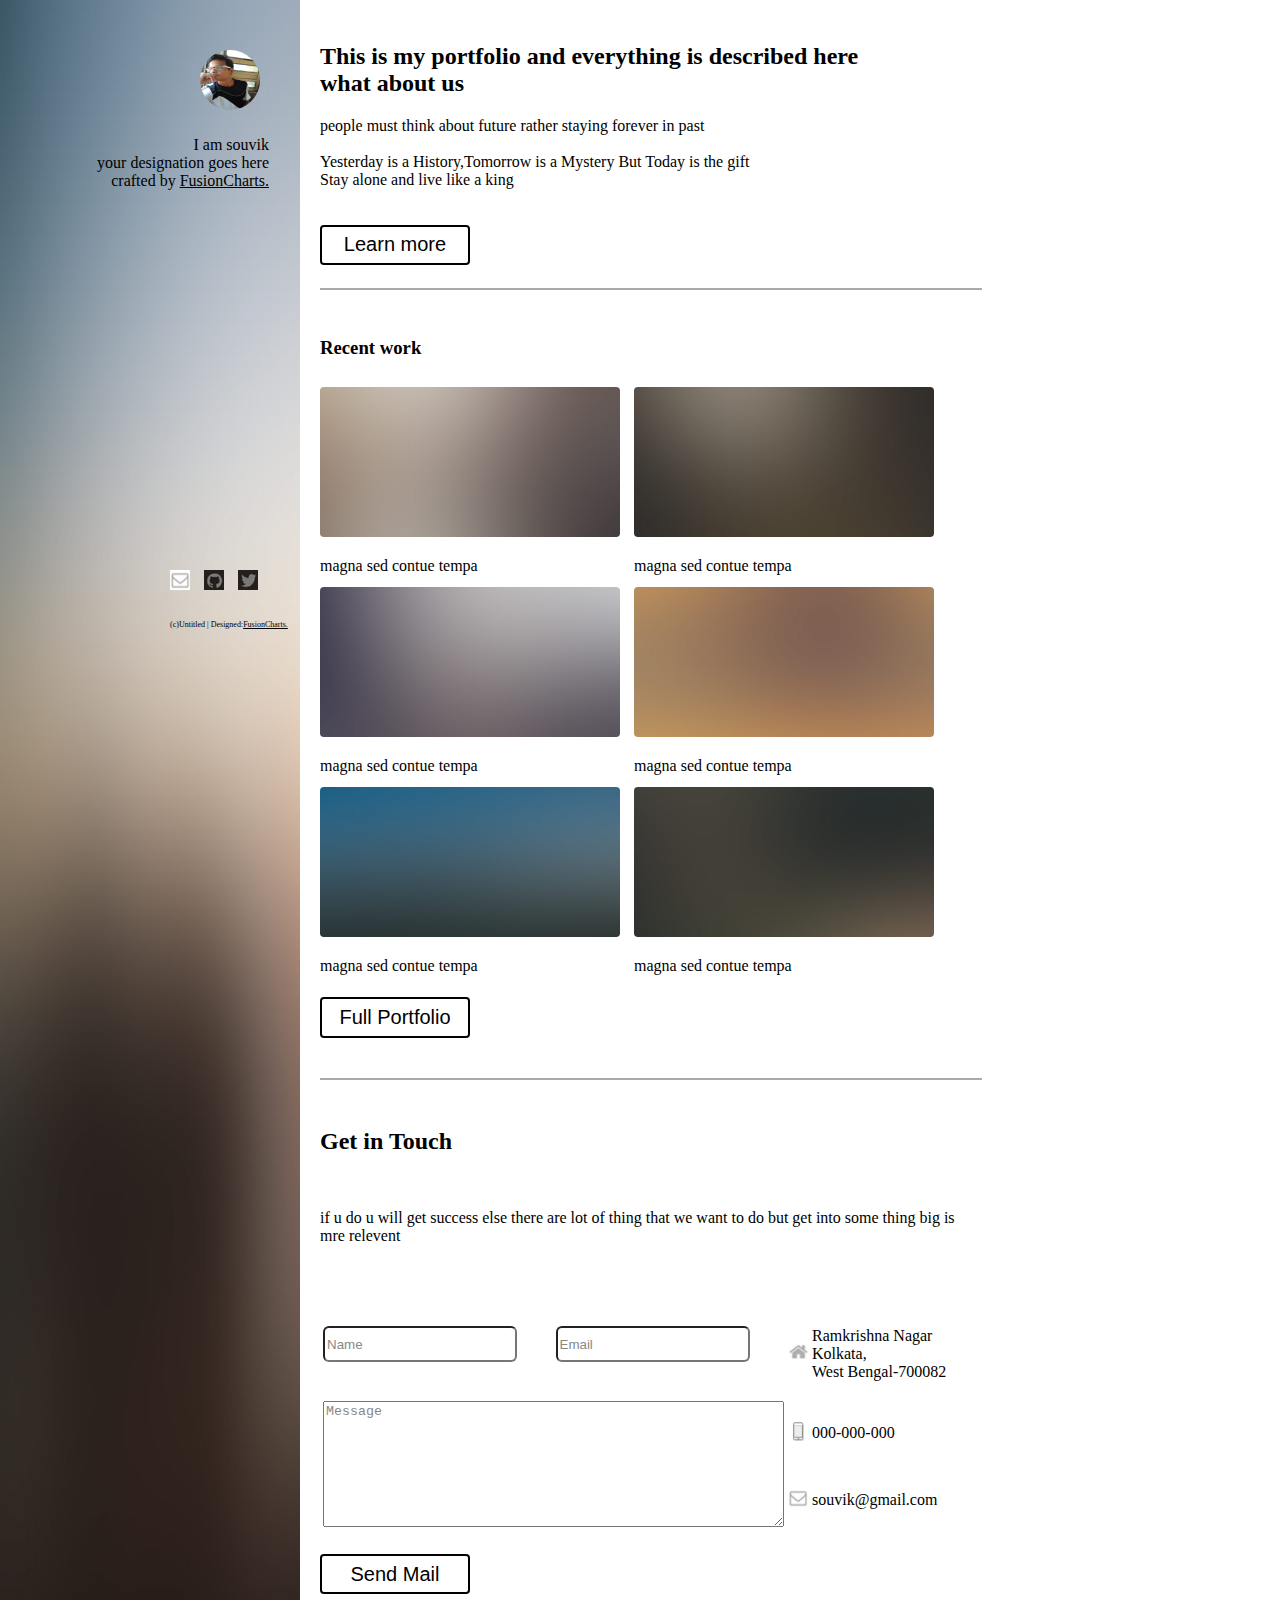
<file: index.html>
<!doctype html>
<html>
<head>
	<link rel="stylesheet" type="text/css" href="assets/css/portfolio.css">  
</head>
<body>
      <script type="text/javascript" src="assets/js/portfolio.js"></script>
    <div class="page">
      <div  class="stdiv">
         <div class="stdiv1">
            <img src="images/souvik.jpg">
            <p align="right">I am souvik
            <br>
             your designation goes here 
            <br>
            crafted by <a style="cursor: pointer;"><u>FusionCharts.</u></a>	</p>
         </div>
         <div class="logo">
             <div class="p2"><img src="images/2.jpg"></div>
               <div class="p2"><img src="images/4.jpg"></div>
               <div class="p2"><img src="images/8.jpg"></div>
               <div style="font-size:8px;">(c)Untitled | Designed:<a style="cursor: pointer;"><u>FusionCharts.</u></a></div>
               

         </div>

      </div>

      <div class="mvdiv">
      	  <div class="heading">
      	  	<h2>This is my portfolio and everything is described here
      	  		<br>what about us</h2>
      	  	
      	  	
      	  	<p>people must think about future rather staying forever in past
      	  	<br>
      	  	
      	  	<br>
      	  	Yesterday is a History,Tomorrow is a Mystery But Today is the gift
      	  	<br>
      	  	Stay alone and live like a king</p>

      	  	<button class="button_attri" >Learn more</button>	
          </div>
      	   <div id="line"></div>
      	   <div class="photo">
      	   	   <h3>Recent work</h3>
      	   	   <div class="p1"><img src="images/01.jpg"><p>magna sed contue tempa</div>
      	   	   <div class="p1"><img src="images/02.jpg"><p>magna sed contue tempa</div>
      	   	   <div class="p1"><img src="images/03.jpg"><p>magna sed contue tempa</div>
      	   	   <div class="p1"><img src="images/04.jpg"><p>magna sed contue tempa</div>
      	   	   <div class="p1"><img src="images/05.jpg"><p>magna sed contue tempa</div>
      	   	   <div class="p1"><img src="images/06.jpg"><p>magna sed contue tempa</div>
      	   	   <div><button class="button_attri">Full Portfolio</button></div>
           </div>
           <div id="line1"></div>
           <div class="lheading">
             <h2>Get in Touch</h2>
             <br>
             <p>if u do u will get success else there are lot of thing that we want to do but get into some thing big is mre relevent
           </div>
           <div class="info">
             <table>          
          <tr>
            <td><input   type="text" name="name" title="Name" style="color:#888;" value="Name" onfocus="on(this)" onblur="off(this)"/></td>
          <td><input  type="text" name="Email" title="Email" style="color:#888;" value="Email" onfocus="on(this)" onblur="off(this)"/> </td>
          <td><img src="images/5.jpg" class="l_img"></td>
          <td valign="top" >
            <div>  <p>Ramkrishna Nagar</br> Kolkata, 
            </br>West Bengal-700082</p>
          </div>
        </td>
        </tr>
        <tr>
          <td colspan="2" rowspan="2">
          <textarea  rows="8" cols="55" style="color:#888" value="Message" onfocus="on(this)" onblur="off(this)">Message</textarea></td>
          <td><img src="images/mobile.png" class="l_img"></td>
          <td>
          <p>000-000-000</p>
          </td>
        </tr>
        <tr>
          <td><img src="images/2.jpg" class="l_img"></td>
          <td><p>souvik@gmail.com<p>  </td>
        </tr>

      </table>

              <button class="button_attri" >Send Mail</button> 
          </div>    

       </div>    
     </div>  
</body>        
</html>
</file>
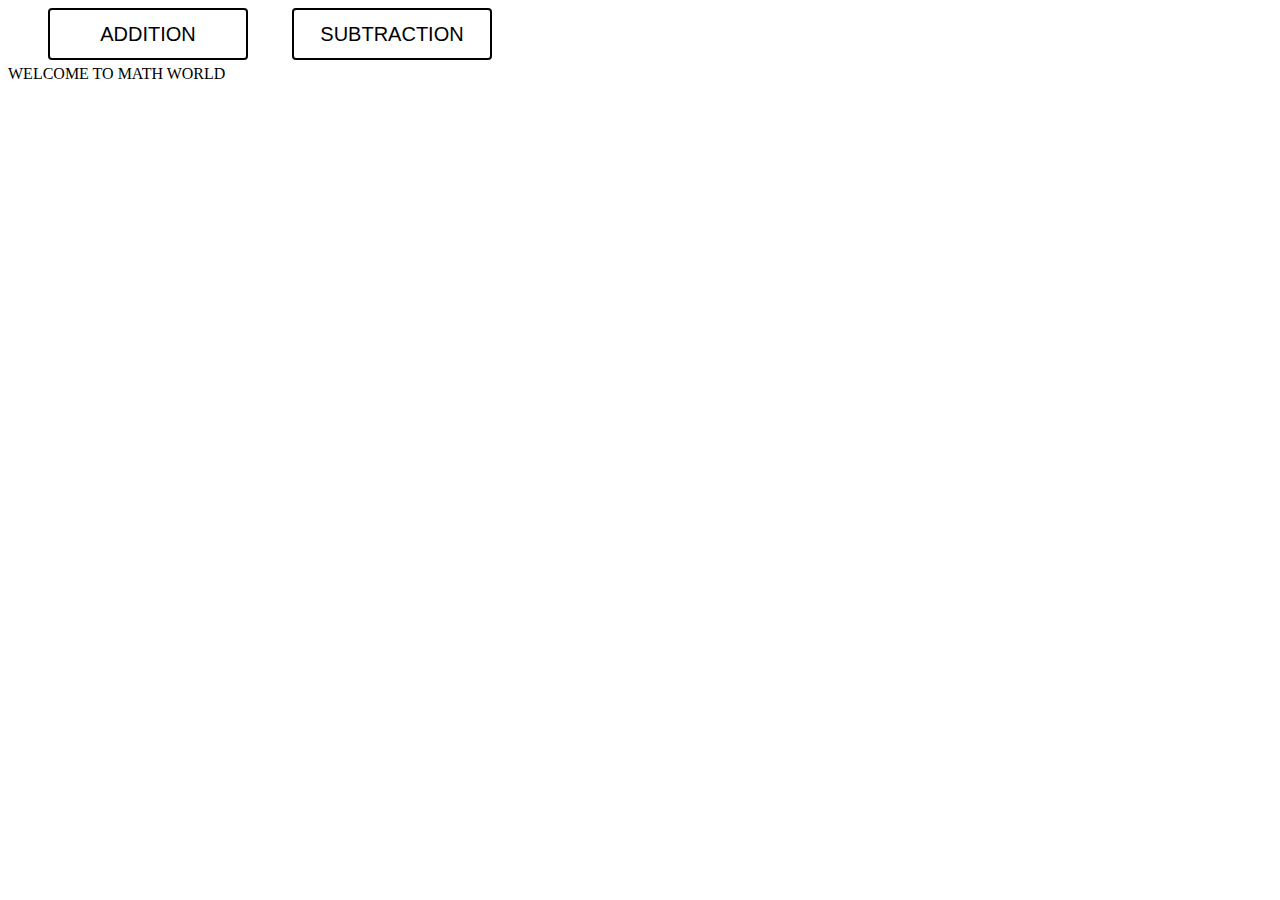
<file: javascript/add.html>
<html>
	<head>
		<link rel="stylesheet" type="text/css" href="add.css"> 
		
	</head>
	<body>
		<button onclick="addition()"class="button_attri">ADDITION</button>
		<button onclick="subtraction()" class="button_attri">SUBTRACTION</button>
		<div id="demo">WELCOME TO MATH WORLD</div>
	</body>
	<script type="text/javascript" src="add.js"></script>
</html>
</file>
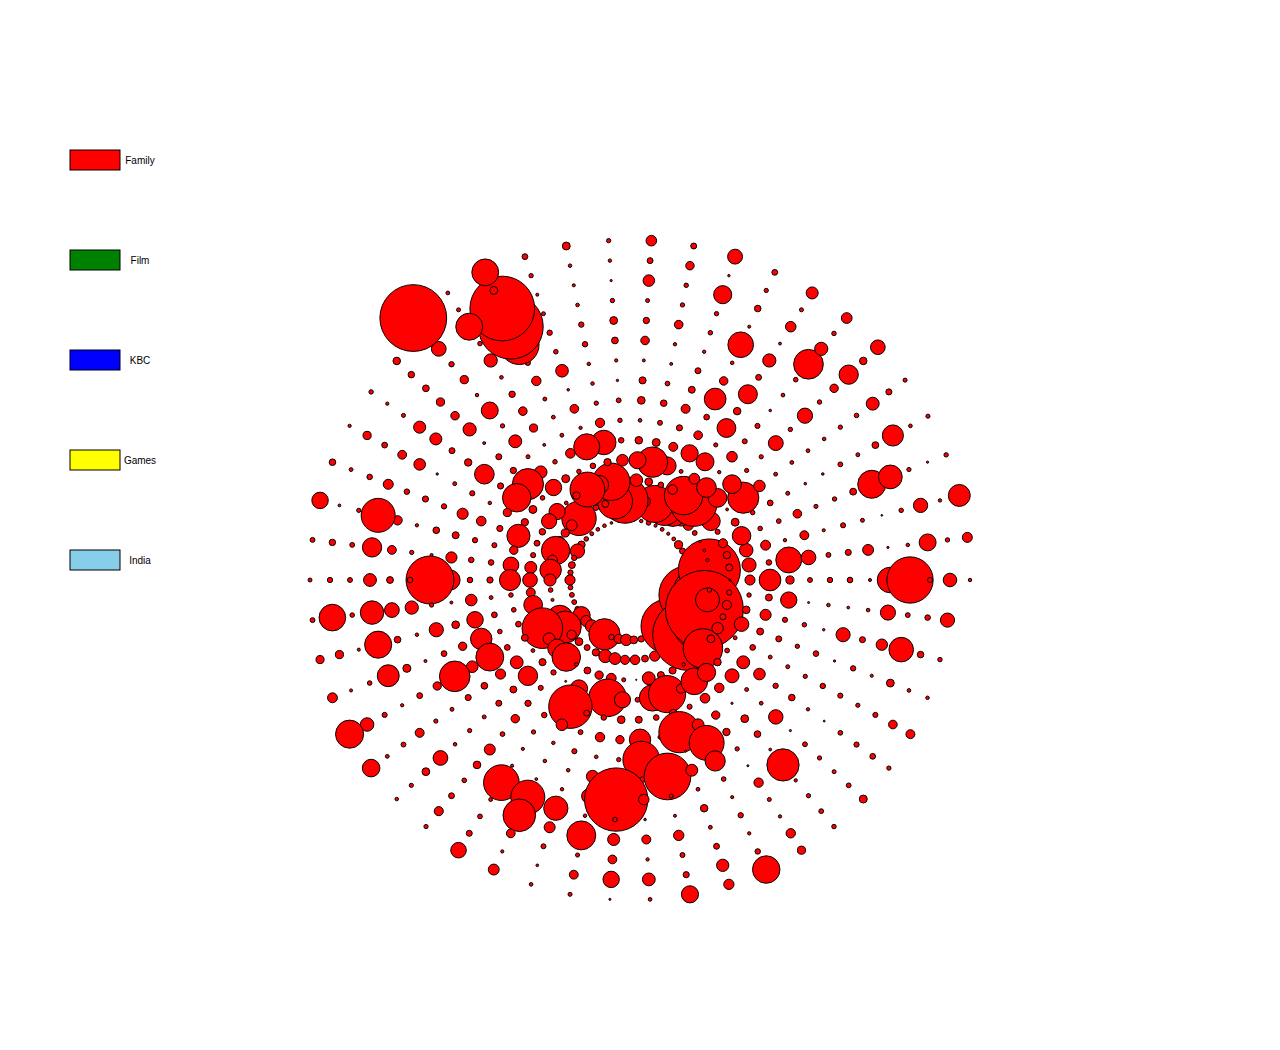
<file: tweets/amitabh.html>
<!doctype html>
<html lang="en">
    <head>
        <title>JavaScript Patterns</title>
        <meta charset="utf-8">
    </head>
    <body>
         <script type="text/javascript" src="raphael-min.js"></script>
        <script type="text/javascript" src="amitabh-data.js"></script>
        <script type="text/javascript" src="amitabh_parse.js"></script>
        <script type="text/javascript" src="amitabh-bubble.js"></script>
        <script>

      
  
        </script>
    </body>
</html>
</file>
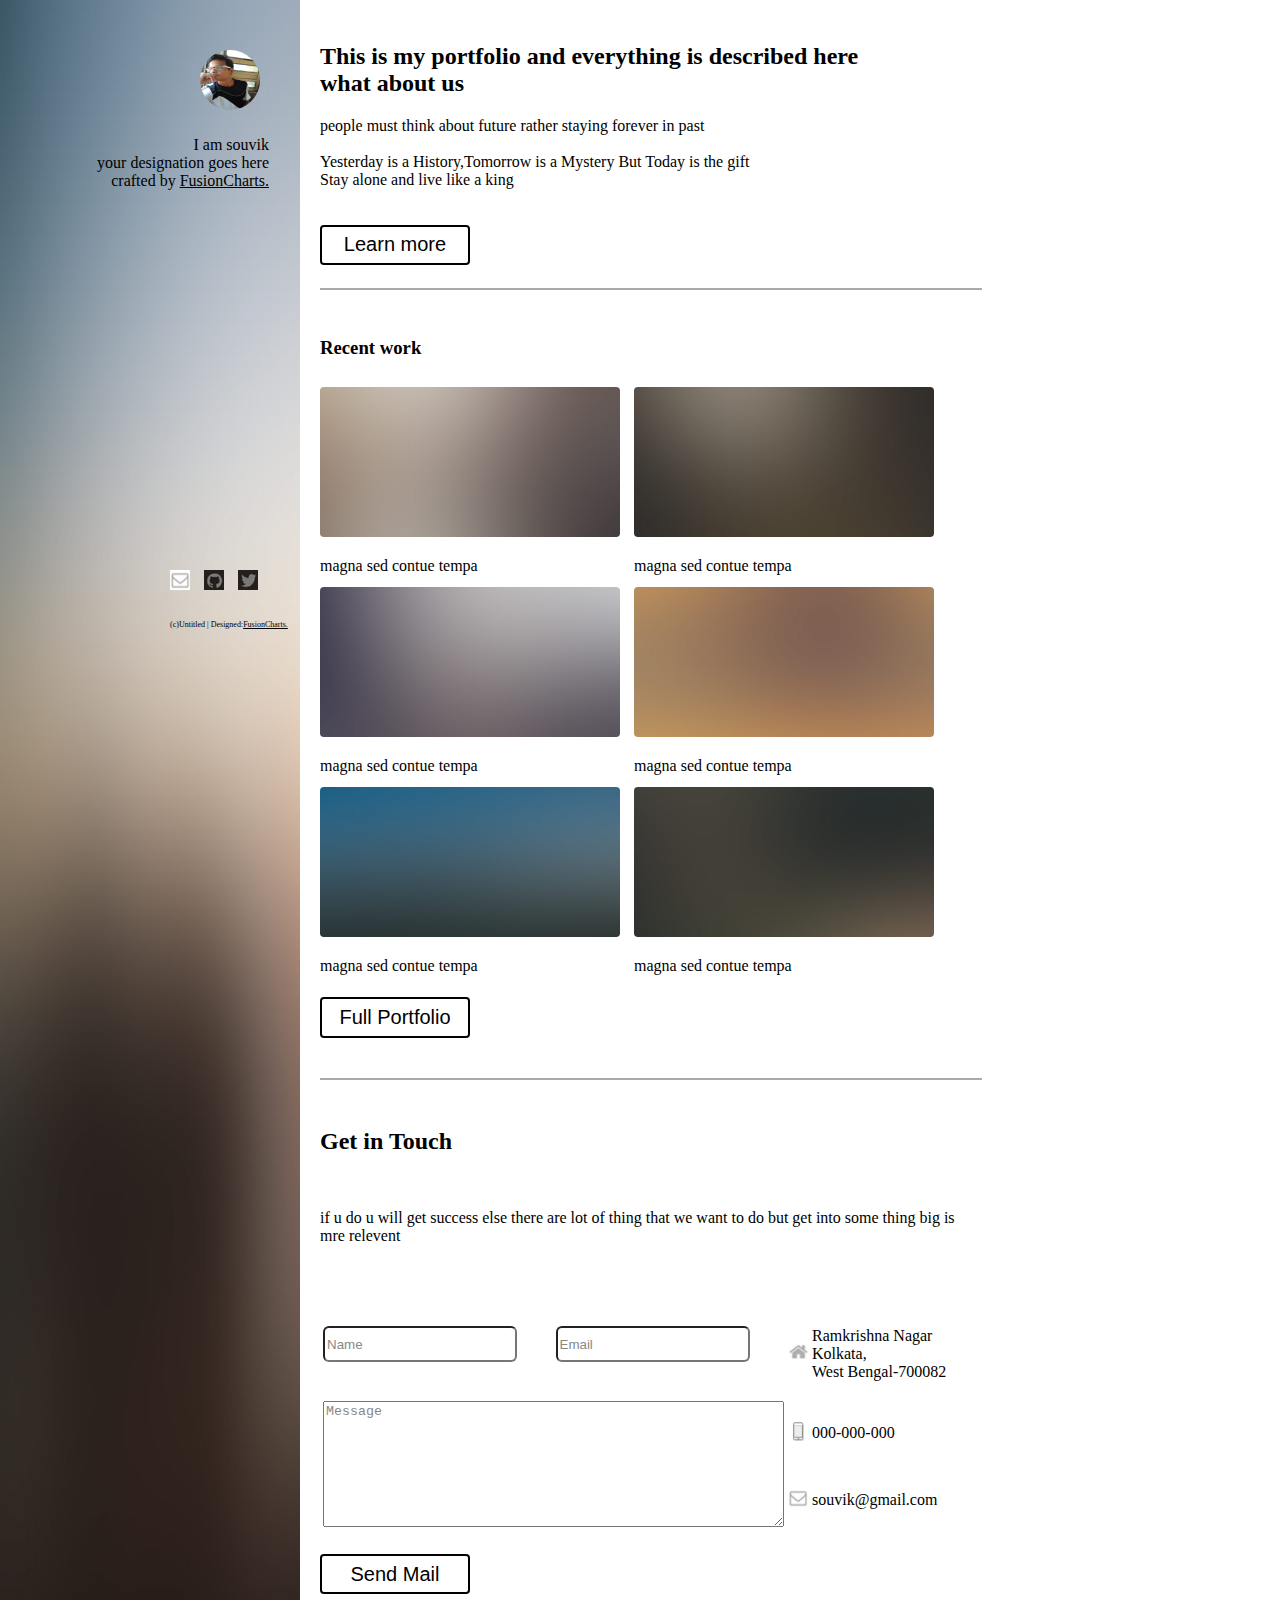
<file: Week1 - Final Project/portfolio.html>
<!doctype html>
<html>
<head>
	<link rel="stylesheet" type="text/css" href="assets/css/portfolio.css">  
</head>
<body>
      <script type="text/javascript" src="assets/js/portfolio.js"></script>
    <div class="page">
      <div  class="stdiv">
         <div class="stdiv1">
            <img src="images/souvik.jpg">
            <p align="right">I am souvik
            <br>
             your designation goes here 
            <br>
            crafted by <a style="cursor: pointer;"><u>FusionCharts.</u></a>	</p>
         </div>
         <div class="logo">
             <div class="p2"><img src="images/2.jpg"></div>
               <div class="p2"><img src="images/4.jpg"></div>
               <div class="p2"><img src="images/8.jpg"></div>
               <div style="font-size:8px;">(c)Untitled | Designed:<a style="cursor: pointer;"><u>FusionCharts.</u></a></div>
               

         </div>

      </div>

      <div class="mvdiv">
      	  <div class="heading">
      	  	<h2>This is my portfolio and everything is described here
      	  		<br>what about us</h2>
      	  	
      	  	
      	  	<p>people must think about future rather staying forever in past
      	  	<br>
      	  	
      	  	<br>
      	  	Yesterday is a History,Tomorrow is a Mystery But Today is the gift
      	  	<br>
      	  	Stay alone and live like a king</p>

      	  	<button class="button_attri" >Learn more</button>	
          </div>
      	   <div id="line"></div>
      	   <div class="photo">
      	   	   <h3>Recent work</h3>
      	   	   <div class="p1"><img src="images/01.jpg"><p>magna sed contue tempa</div>
      	   	   <div class="p1"><img src="images/02.jpg"><p>magna sed contue tempa</div>
      	   	   <div class="p1"><img src="images/03.jpg"><p>magna sed contue tempa</div>
      	   	   <div class="p1"><img src="images/04.jpg"><p>magna sed contue tempa</div>
      	   	   <div class="p1"><img src="images/05.jpg"><p>magna sed contue tempa</div>
      	   	   <div class="p1"><img src="images/06.jpg"><p>magna sed contue tempa</div>
      	   	   <div><button class="button_attri">Full Portfolio</button></div>
           </div>
           <div id="line1"></div>
           <div class="lheading">
             <h2>Get in Touch</h2>
             <br>
             <p>if u do u will get success else there are lot of thing that we want to do but get into some thing big is mre relevent
           </div>
           <div class="info">
             <table>          
          <tr>
            <td><input   type="text" name="name" title="Name" style="color:#888;" value="Name" onfocus="on(this)" onblur="off(this)"/></td>
          <td><input  type="text" name="Email" title="Email" style="color:#888;" value="Email" onfocus="on(this)" onblur="off(this)"/> </td>
          <td><img src="images/5.jpg" class="l_img"></td>
          <td valign="top" >
            <div>  <p>Ramkrishna Nagar</br> Kolkata, 
            </br>West Bengal-700082</p>
          </div>
        </td>
        </tr>
        <tr>
          <td colspan="2" rowspan="2">
          <textarea  rows="8" cols="55" style="color:#888" value="Message" onfocus="on(this)" onblur="off(this)">Message</textarea></td>
          <td><img src="images/mobile.png" class="l_img"></td>
          <td>
          <p>000-000-000</p>
          </td>
        </tr>
        <tr>
          <td><img src="images/2.jpg" class="l_img"></td>
          <td><p>souvik@gmail.com<p>  </td>
        </tr>

      </table>

              <button class="button_attri" >Send Mail</button> 
          </div>    

       </div>    
     </div>  
</body>        
</html>
</file>
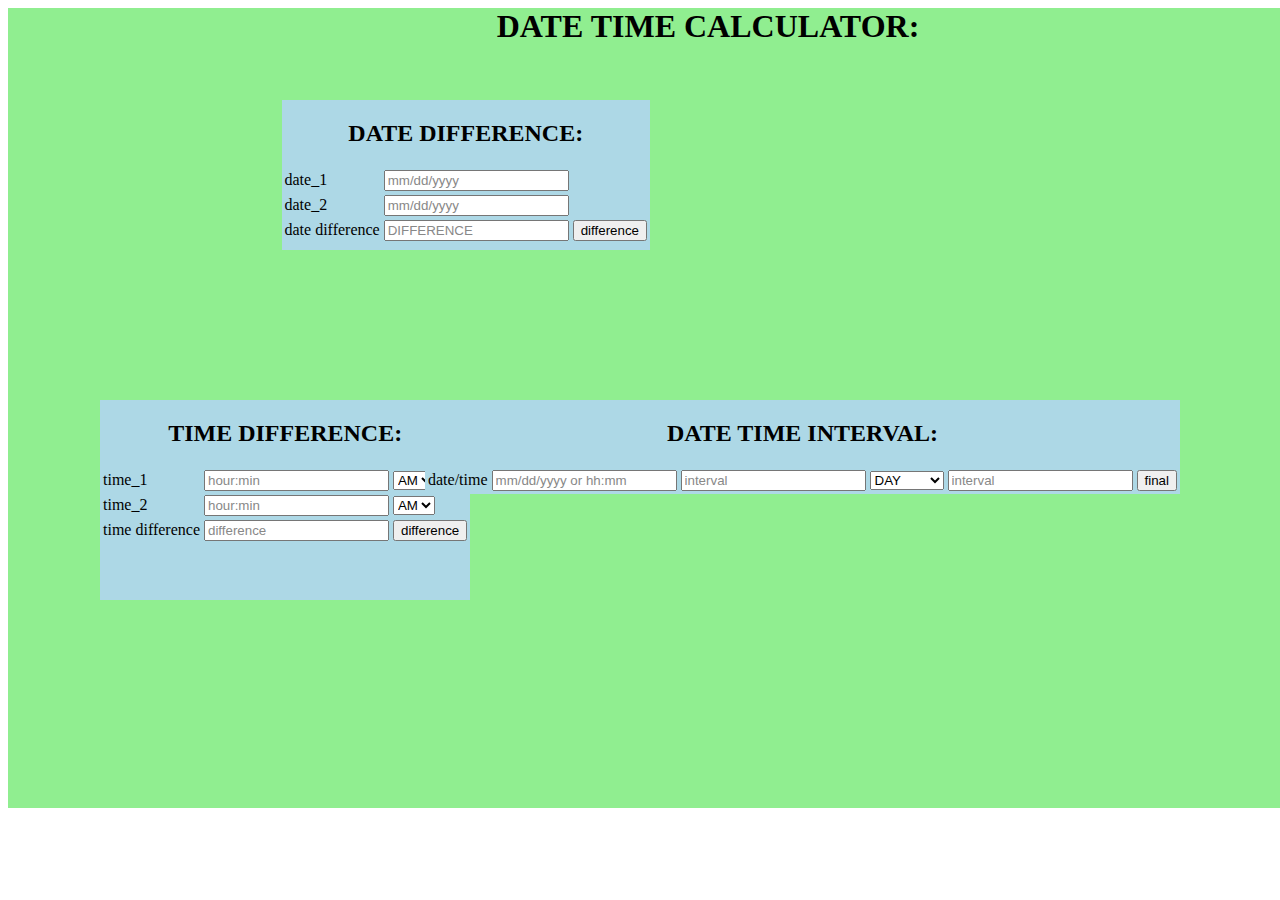
<file: lesson/date/date.html>
<html>
	<head>
		
		<link rel="stylesheet" type="text/css" href="date.css"> 
	</head>
	<body> 
		<script type="text/javascript" src="date.js"></script>
  <div class ="up"><h1 align="center">DATE TIME CALCULATOR:</h1>
		<div class="info"><h2 align="center">DATE DIFFERENCE:</h2>
             <table>          
          <tr>
             <td>date_1</td>
            <td><input   type="text" name="year1"  style="color:#888;" id="year1" value="mm/dd/yyyy" onfocus="on(this)" onblur="off(this)"/></td>
          

          
      </tr>
      <tr>
      	     <td>date_2</td>
            <td><input type="text" name="year2"  style="color:#888;" id="year2" value="mm/dd/yyyy" onfocus="on(this)" onblur="off(this)"/></td>
       </tr>
      <tr>
      	<td>date difference</td>
      	<td><input  type="text" name="diff" style="color:#888;" id="dif" value="DIFFERENCE" onfocus="on(this)" onblur="off(this)"/></td>
      	<td><button onclick="difference()">difference</button></td>
      </tr>
      </table>
      </div>
      <div class="time"><h2 align="center">TIME DIFFERENCE:</h2>



      	<table>          
          <tr>
             <td>time_1</td>
            <td><input   type="text" name="time1"  style="color:#888;" id="time1" value="hour:min" onfocus="on(this)" onblur="off(this)"/></td>
            <td> <select id="tm1">
  <option value="am">AM</option>
  <option value="pm">PM</option>
  
</select> </td>

          
      </tr>
      <tr>
      	     <td>time_2</td>
            <td><input   type="text" name="time2"  style="color:#888;" id="time2" value="hour:min" onfocus="on(this)" onblur="off(this)"/></td>
             <td> <select id="tm2">
  <option value="am">AM</option>
  <option value="pm">PM</option>
  
</select> </td>

          
      </tr>
      <tr>
      	<td>time difference</td>
      	<td><input  type="text" name="diff" style="color:#888;" id="diff"value="difference" onfocus="on(this)" onblur="off(this)"/></td>
      	<td><button onclick="timedif()">difference</button></td>
      </tr>
      </table>


      </div>

      <div class="add"><h2 align="center">DATE TIME INTERVAL:</h2>
         <table>          
          <tr>
             <td>date/time</td>
            <td><input   type="text" name="year1"  style="color:#888;" id="dt" value="mm/dd/yyyy or hh:mm" onfocus="on(this)" onblur="off(this)"/></td>
             <td><input   type="text" name="year1"  style="color:#888;" id="in" value="interval" onfocus="on(this)" onblur="off(this)"/></td>
             <td> <select id="intrvl">
  <option value="day">DAY</option>
  <option value="month">MONTH</option>
  <option value="year">YEAR</option>
  <option value="hour">HOUR</option>
  <option value="minute">MINUTE</option>
  
  
</select> </td>
<td><input   type="text" name="year1"  style="color:#888;" id="ans" value="interval" onfocus="on(this)" onblur="off(this)"/></td>
     <td><button onclick="add()">final</button></td>       

          
      </tr>
    </table>
       </div> 
</div>       
	</body>
	
</html>
</file>
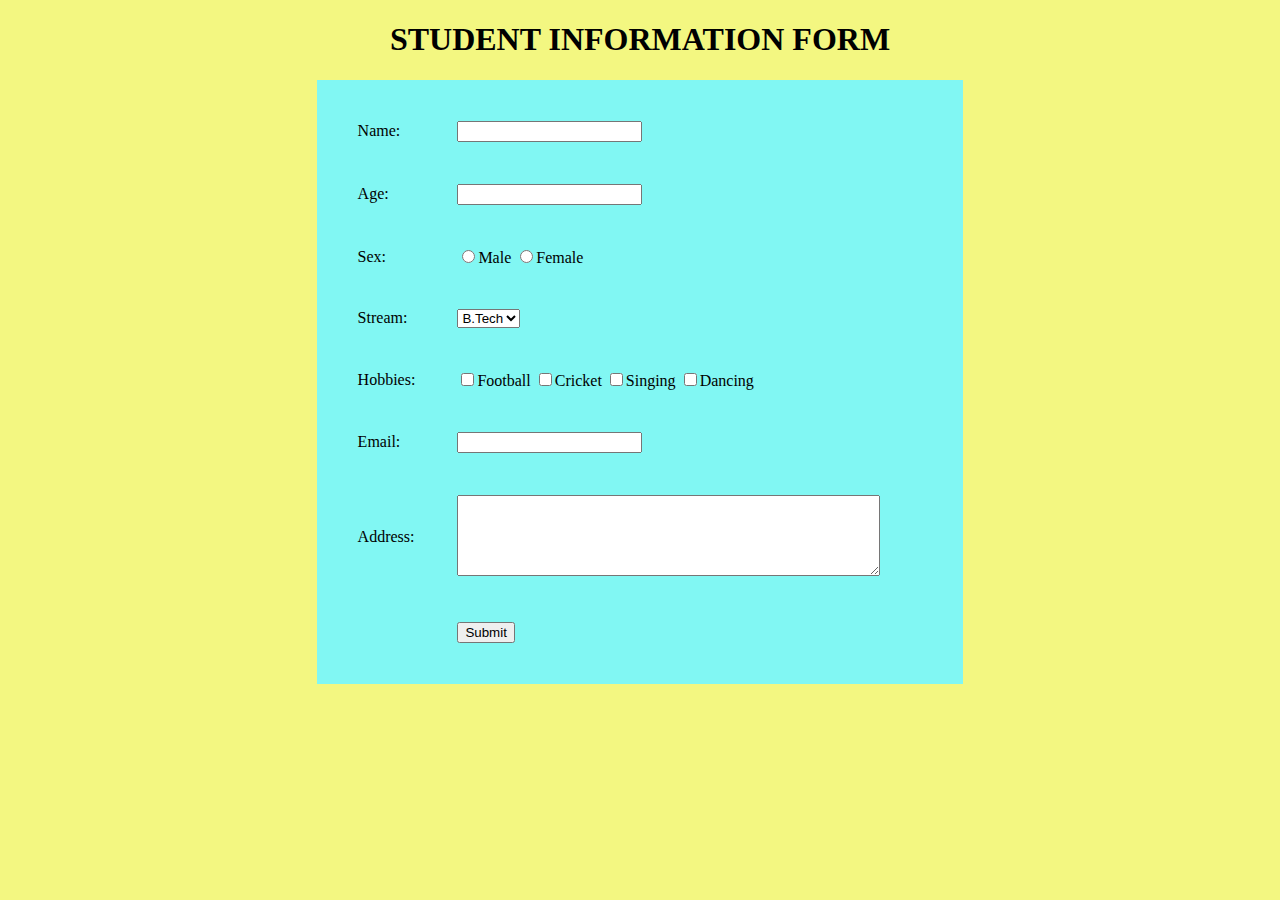
<file: lesson/introduction to html/learn.html>
<!DOCTYPE html>
<html>
<head>
	<title>student form</title>
</head>

<body bgcolor="#F3F781">

<center><h1>STUDENT INFORMATION FORM</h1></center>

<form action="view.html">
<table align="center" cellspacing="40" bgcolor="#81F7F3">
	<tr>
	   <td><font size="3"> Name:</font></td>
	   <td><input type="text" name="name"><td>
	</tr>	

	<tr>
	    <td><font size="3"> Age:</font></td>
	    <td><input type="text" name="age"><td>
	</tr>	

	<tr>
	    <td><font size="3"> Sex:</font></td>
	    <td><input type="radio" name="sex">Male
	    <input type="radio" name="sex">Female</td>
	</tr>	


	<tr>
	    <td><font size="3"> Stream:</font></td>
	    <td><select>
         <option value="b" >B.Tech</option>
         <option value="m">MCA</option>
         <option value="bc">BCA</option>
         
        </select><td>
	</tr>

     <tr>
     	<td><font size="3">Hobbies:</td>

	    <td><input type="checkbox" name="f" value="football">Football 
	    	<input type="checkbox" name="c" value="cricket">Cricket
	        <input type="checkbox" name="s" value="singing">Singing
	        <input type="checkbox" name="d" value="dancing">Dancing
	    </td>
	    
	</tr>	



	<tr>
	     <td><font size="3"> Email:</font></td>
	     <td><input type="email" name="email"></td>
	
	</tr>	

	<tr>
	    <td><font size="3"> Address:</font></td>
	    <td><textarea rows="5" cols="50"></textarea></td>
	</tr>		
    <tr>
    	<td></td>
        <td align="left"><input type="submit" value="Submit"></td>
     
    </tr>


</table>

</form>



</body>


</html>
</file>
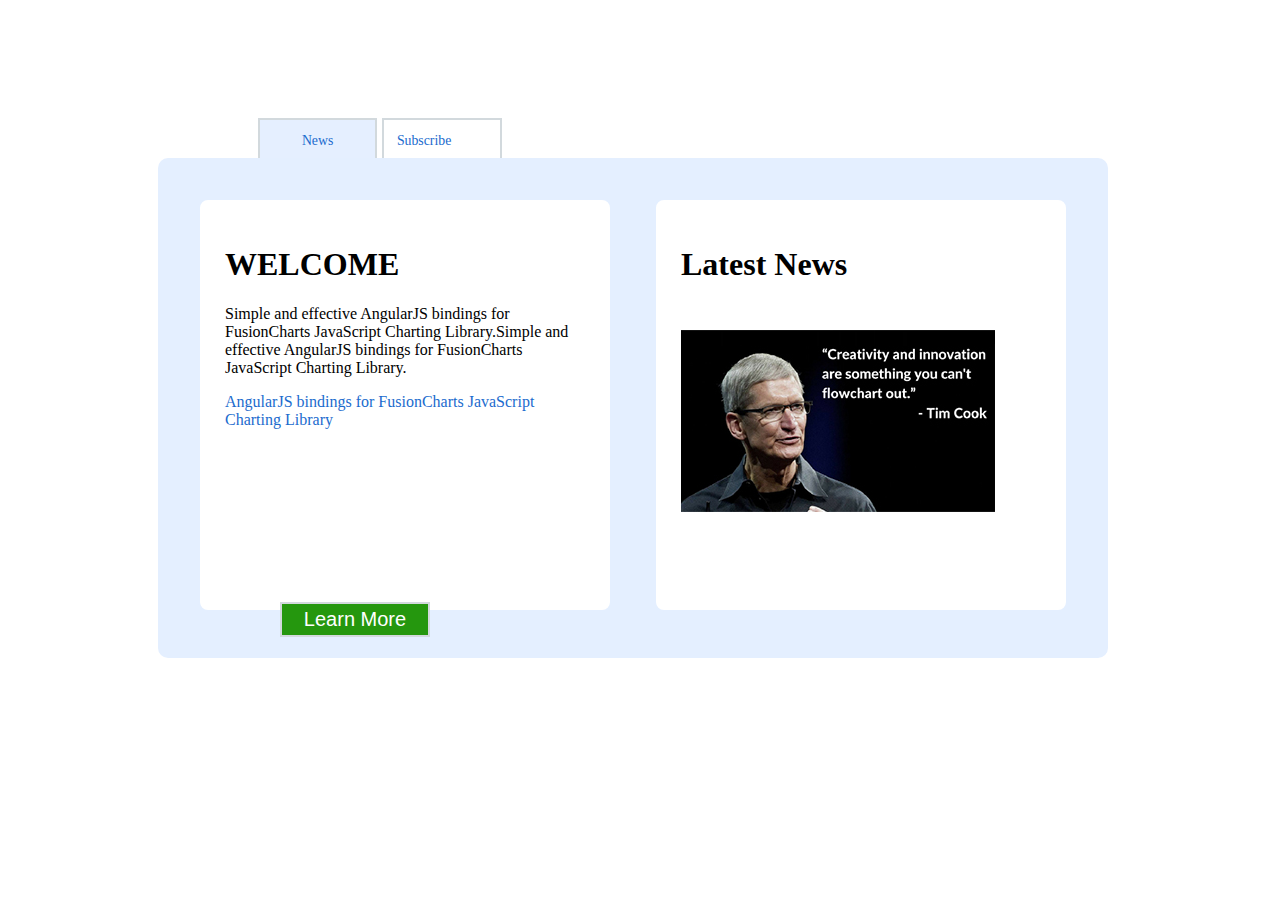
<file: lesson/introductionToHtml/css.html>
<!doctype html>
<html>
<head>
	<link rel="stylesheet" type="text/css" href="tab.css">    
      
</head>
<body>
	<script type="text/javascript" src="css.js"></script>

    <div class="relative">
	    <div onclick="newstab()" id="tid1" class="tab border news_tab Format3"><center>News</center></div>
     
        <div onclick="subscribetab()"  id="tid2" class="tab border subscribe_tab Format3">Subscribe</div>


       
	    <div id="news" class="absolute">
       

	        <div class="div1"> 
	           <h1>WELCOME</h1>
               <p>Simple and effective AngularJS bindings for FusionCharts JavaScript Charting Library.Simple and effective AngularJS bindings  for  FusionCharts JavaScript Charting Library.</p>
               <p class="colour"> AngularJS bindings for FusionCharts JavaScript Charting Library</p>
               <button class="button_learn button_attri">Learn More</button>
            </div>
	        <div class="div2"> 
	       	   <h1>Latest News</h1>
	   	       <img src="image.jpg">
	        </div>
	    </div>
        <div id="subscribe" class="absolute">

	        <div class="sub"> 
	      
               <form>
                   <h1>&nbsp;&nbsp;&nbsp;&nbsp;Subcription Form</h1>
                   <table align="left" cellspacing="25">

	                  <tr>
	                      <td><font size="3"> Name:</font></td>
	                      <td><input type="text" name="nam" id="name" class="mytext" value=" " ></td>

	                      <td><font size="3" > COUNTRY:</font></td>
	                      <td><select class="mytext" id="country" value="nepal ">
                          <option value="nepal" selected>NEPAL</option>
                          <option value="bhutan">BHUTAN</option>
                          <option value="mayanmar">MAYANMAR</option>
         
                          </select> </td>
	
	                  </tr>	

	                  <tr>
	                    <td><font size="3"> Email:</font></td>
	                    <td><input type="email" id="email" class="mytext" id="mail" value=" "></td>

	                    <td><font size="3"> Address:</font></td>
	                    <td><textarea rows="5" cols="33" id="address" ></textarea></td>
		
	
	                  </tr>	


	                  <tr>
	                    <td><font size="3"> Sex:</font></td>
	                    <td><input type="radio" value="male" id="male">Male
	                    <input type="radio" value="female" id="female">Female</td>
	                  </tr>	
                      <tr>
     	                <td><font size="3">Interest:</td>
	                    <td><input type="checkbox" name="interest" value="football">Football 
	    	            <input type="checkbox" name="interest" value="cricket">Movie
	                    <input type="checkbox" name="interest" value="singing">Reading
	                    </td>
	                  </tr>	
                    </table>

                       <button onclick="datas()" class="button button_attri" >Subscribe</button>
                       <button type="reset" value="reset" class="button1 button_attri">Reset</button>

               </form>
            </div>
            </div>
        </div>
</body>
</html>
</file>
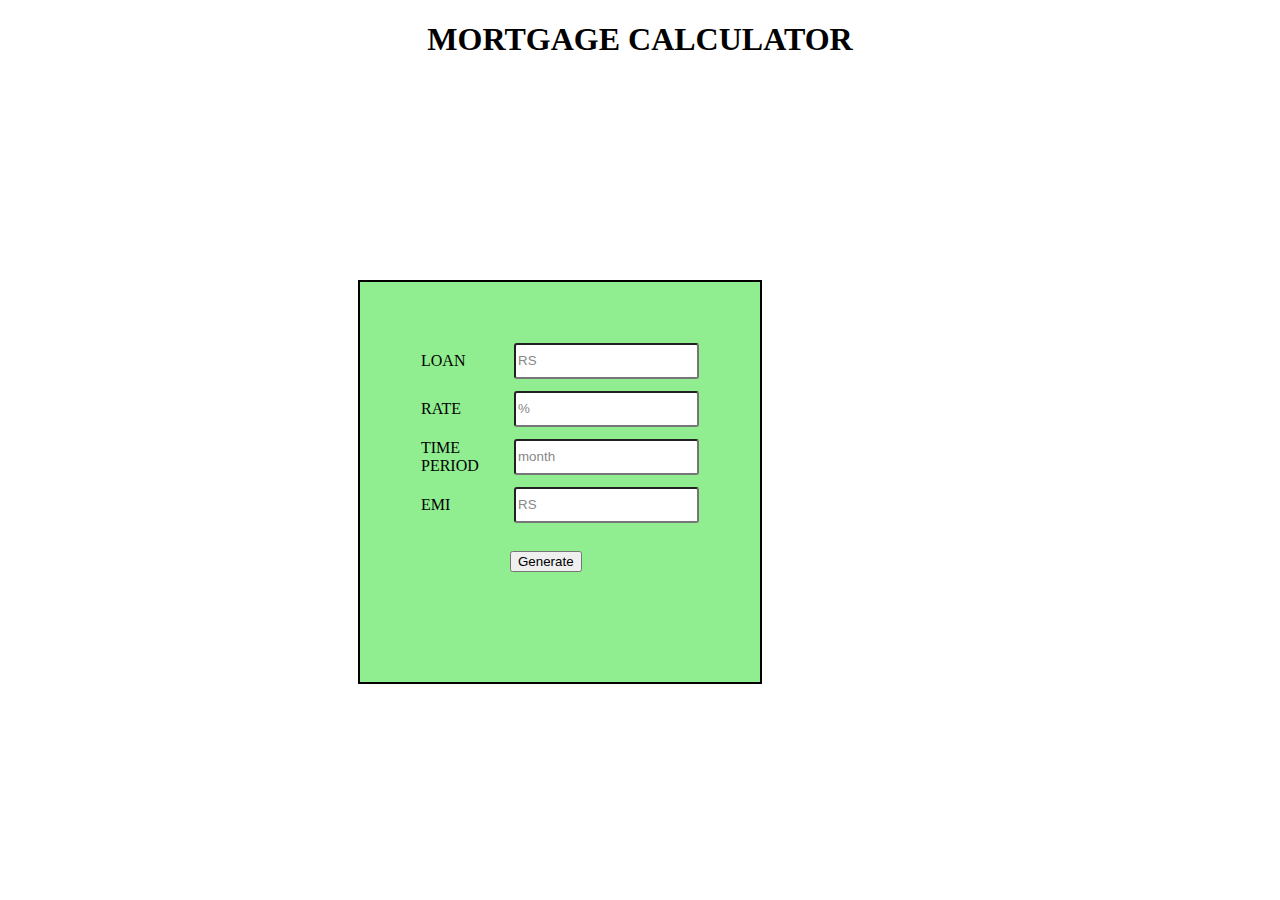
<file: lesson/mortgage/mortgage.html>
<!doctype html>
<html>
   <head>
   	   <link rel="stylesheet" type="text/css" href="mortgage.css"> 
   </head>
   <body>
   	<script type="text/javascript" src="mortgage.js"></script>
   	<div style="top:150px;"><h1 align="center" >MORTGAGE CALCULATOR</h1></div>
   	<div class="mort">
   		<div class="new">
   		<table cellspacing="10">          
          <tr>
             <td>LOAN</td>
            <td><input   type="text" name="year1"  style="color:#888;" id="loan" value="RS" onfocus="on(this)" onblur="off(this)" /></td>
          </tr>
          <tr>
             <td>RATE</td>
            <td><input   type="text" name="year1"  style="color:#888;" id="rate" value="%" onfocus="on(this)" onblur="off(this)" /></td>
          </tr>
          <tr>
             <td>TIME PERIOD</td>
            <td><input   type="text" name="year1"  style="color:#888;" id="time" value="month" onfocus="on(this)" onblur="off(this)" /></td>
          </tr>
          <tr>
             <td>EMI</td>
            <td><input   type="text" name="year1"  style="color:#888;" id="emi" value="RS" onfocus="on(this)" onblur="off(this)"/></td>
          </tr>
        </table>  
          <div class="button"><button onclick="cla_loan()">Generate</button></div>	
      </div>
          
    </div>	
    
   </body>
</html>
</file>
<file: javascript/add.css>
.button_attri{

            
            width: 200px;
            margin-left: 40px;
            margin-bottom: 5px;
            background:white;
            border-width: 2px;
            border-style: solid;
            cursor: pointer;
            padding:1%;
            font-size: 20px;
            border-radius: 4px;

}


       input {
            height: 30px;
            max-width: 100px;
            border:2px solid blue;
            text-align: center;
            border-radius: 4px;
}




        .sum {
            float: left;
            margin: 10px;
            text-align: center;
            border-color: red;
            position: relative;
            height: 200px;
            width: 200px;
            padding: 0px;
            margin: 10px;
            margin-left: 0px;
            margin-bottom: 10px;
            background-color: lightyellow;
            border:2px ;
            border-radius: 4px;
}
</file>
<file: lesson/date/date.css>
.up{
	 
	 width: 1400px;
	 height: 800px;
	 top:200px;
	 background: lightgreen;
}
.time{
	  position: absolute;
	  left: 100px;
	  top: 400px;
	  height: 200px;
	  background: lightblue;
}
.add{
	  position: absolute;
	  right: 100px;
	  top: 400px;
	  background: lightblue;
}

.info{
	  position: absolute;
	  right: 630px;
	  top: 100px;
	  height: 150px;
	  background: lightblue;
}
</file>
<file: lesson/introductionToHtml/tab.css>
body{
     font-family: "Open Sans Semibold";
}


div.relative{
    position: relative;
}
div.absolute {
	position: absolute;
    background-color: #e4efff;
    width: 900px;
    padding: 25px;
    border: 5px #e4efff;
    margin: 150px;
    height: 450px;
    border-radius: 10px;
}
.div1{
    position: absolute;
	background-color: white;
    width: 360px;
    display: inline-block;
    padding: 25px;
    border: 2px solid #e4efff;
    margin: 30px;
    height: 360px;
    left:10px;
    top: 10px;
    bottom:15px;
    border-radius: 10px;
}

.div2{
    position: absolute;
	background-color: white;
    width: 360px;
    display: inline-block;
    padding: 25px;
    border: 2px solid #e4efff;
    margin: 30px;
    height: 360px;
    right: 10px;
    top:10px;
    bottom:15px;
    border-radius: 10px;
}


img{
	padding-top: 25px;
}

ul {
    position: absolute;
    top:102px;
    left: 200px;
    margin: 15px;
}

li{   
    background-color:#e4efff;
    border: 2px solid #e4efff ;
    display: inline;
    font-size: 20px;
    border-bottom-style: none;

}

.tab1{
    z-index: -1;
    padding : 50px;
    text-decoration: none; 

}
.sub{
    position: absolute;
    left:20px;
    top: 10px;
    background-color: white;
    width: 820px;
    padding: 25px;
    border: 2px solid #e4efff;
    margin: 20px;
    height: 360px;
    bottom:15px;
    border-radius: 10px;
}
.button{
        
    left: 650px;
    
}
.button1{
        
    left: 450px;
    
}

.button_learn
        {

    left:80px;
}
 
 .button_attri{

    position: absolute;
    width: 150px;
    color:white;
    margin-right: 630px;
    margin-top: 5px;
    background: #25970E;
    border-width: 2px;
    border-style: solid;
    cursor: pointer;
    border-color: #D2D9DD;
    padding:1%;
    bottom: -27px;
    font-size: 20px;

}

.mytext {
    width: 280px;
    height: 30px;
}

.border {
    border-width: 2px;
    border-style: solid;
    border-color: #D2D9DD;
}
.tab    {
    width: 90px;
    margin-left: 250px;
    margin-top: 110px;
    cursor: pointer;
    border-bottom: none;
    float:left;
}
.news_tab{
    background:#E5EFFF;
    border-right:;
}
.subscribe_tab{
    margin-left: 5px;
}
 .Format3{
    color:#1b6bce;
    font-size:13.81px;
    padding:1%;
}

.tabb    {
    width: 200px;
    margin-left: 80px;
    margin-top: 140px;
    cursor: pointer;
    font-size: 25px;
    float:left;
    background: #25970E;

}
.Formatt3{
    color:white;
    padding:1%;
}

#subscribe{
    visibility: hidden;
    color:#6e6e6e;
}
.colour {
    color:#1b6bce;

}
</file>
<file: lesson/mortgage/mortgage.css>
.mort{
	 position: relative;
	 width: 400px;
	 height: 400px;
	 top:200px;
	 left:350px;
	 background: lightgreen;
	 border:2px solid black;
}

.new{
	 position: absolute;
	 
	 width: 300px;
	 height: 300px;
	 top:50px;
	 left:50px;
	 background: lightgreen;
}
.button{
	  position: absolute;
	 left: 100px;
	 bottom: 60px;

}
input{
	 height: 30px;
	 border-radius: 3px;

}
</file>
<file: assets/css/portfolio.css>
body {
      
       font-family: "FontAwesome";

}
.page{
	 position: relative;
}
.logo{
	 position: absolute;
	    left:170px;
	    width: 120px;
	    height: 500px;
	    top:560px;
}

.stdiv{
	   position: fixed;
	   z-index: 1;
	   display: inline-block;
	   background-image: url('../../images/bg.jpg');
	   top: 0px;
	   left:0px;
	   height: 1750px;
	   width: 300px;
       padding: 0px;
       background-repeat: no-repeat;
         background-size: 100% 100%;
	  
}



.stdiv1 img{
	   position: absolute;
	  
	   width: 60px;
	   height: 60px;
	   border-radius: 30px;
	   left:150px;
	   top:50px;

}

.stdiv1{
	    position: absolute;
	    left:50px;
	    width: 220px;
	    height: 500px;

}
.stdiv1 p{
	    position: absolute;
	    top:120px;
	    right: 1px;
}
 .mvdiv{
 	    position: relative;
	    display:inline-block;
	    height: 1600px;
	    width: 660px;
        padding: 0px;
        top: 0px;
        left:292px;
	    background-color: white;


}

.heading{
	    position: absolute;
	    height: 250px;
	    width: 660px;
        padding: 0px;
        top: 15px;
        left:20px;
	    background-color: white;
        border:2px ;
}
     h1{
	    position: absolute;
	    

}
.button_attri{

	    position: absolute;
	    width: 150px;
	    margin-top: 20px;
	    margin-bottom: 5px;
	    background:white;
	    border-width: 2px;
	    border-style: solid;
	    cursor: pointer;
	   
	    padding:1%;
	    font-size: 20px;
	    border-radius: 4px;

}
      #line{
      	position: absolute;
      	top: 280px;
      	left:20px;
        width: 660px;
        border: 1px solid #aaa;
 }
     #line1{
      	position: absolute;
      	top: 1070px;
      	left:20px;
        width: 660px;
        border: 1px solid #aaa;
 }

    .photo{
	    position: relative;
	    height: 760px;
	    width: 660px;
        padding: 0px;
        top: 310px;
        left:20px;
	    background-color: white;
        border:2px ;
}

      .p1{
	
	    
	    display:inline-block;
	    height: 180px;
	    width: 300px;
        padding: 0px;
        top: 15px;
        left:20px;
        margin: 10px;
        margin-left: 0px;
        margin-bottom: 10px;
	    background-color: white;
        border:2px ;
        border-radius: 4px;
        cursor: pointer;
}

 .p1 img{
	    height: 150px;
	    width: 300px;
	    border-radius: 4px;
}
 .p2{
	
	    
	    display:inline-block;
	    height: 20px;
	    width: 20px;
        padding: 0px;
        bottom: 15px;
        left:210px;
        margin: 10px;
        margin-left: 0px;
        margin-bottom: 30px;
	    background-color: white;
        cursor: pointer;
        border-radius: 4px;

}

 .p2 img{
	    height: 20px;
	    width: 20px;
}


.lheading{
	    position: absolute;
	    top:1100px;
	    left:20px;
	    width: 660px;
	    height: 180px;
        border:2px ;

}

   .info{
   	    position: absolute;
	    top:1300px;
	    left:20px;
	    width: 660px;
	    height: 320px;
        border:2px;
}

  

input{
        display:inline-block;
        top:180px;
        width: 186px;
        height: 30px;
        margin-left:0px;
        margin-right:5px;
        margin-bottom: 20px;
        border-radius: 6px;
        left:0px;
}
textarea{
	    
	    display:inline-block;

}
 

td img{
	 
	  
	  
	   width: 20px;
	   height: 20px;
	   
}
</file>
<file: Week1 - Final Project/assets/css/portfolio.css>
body {
      
       font-family: "FontAwesome";

}
.page{
	 position: relative;
}
.logo{
	 position: absolute;
	    left:170px;
	    width: 120px;
	    height: 500px;
	    top:560px;
}

.stdiv{
	   position: fixed;
	   z-index: 1;
	   display: inline-block;
	   background-image: url('../../images/bg.jpg');
	   top: 0px;
	   left:0px;
	   height: 1750px;
	   width: 300px;
       padding: 0px;
       background-repeat: no-repeat;
         background-size: 100% 100%;
	  
}



.stdiv1 img{
	   position: absolute;
	  
	   width: 60px;
	   height: 60px;
	   border-radius: 30px;
	   left:150px;
	   top:50px;

}

.stdiv1{
	    position: absolute;
	    left:50px;
	    width: 220px;
	    height: 500px;

}
.stdiv1 p{
	    position: absolute;
	    top:120px;
	    right: 1px;
}
 .mvdiv{
 	    position: relative;
	    display:inline-block;
	    height: 1600px;
	    width: 660px;
        padding: 0px;
        top: 0px;
        left:292px;
	    background-color: white;


}

.heading{
	    position: absolute;
	    height: 250px;
	    width: 660px;
        padding: 0px;
        top: 15px;
        left:20px;
	    background-color: white;
        border:2px ;
}
     h1{
	    position: absolute;
	    

}
.button_attri{

	    position: absolute;
	    width: 150px;
	    margin-top: 20px;
	    margin-bottom: 5px;
	    background:white;
	    border-width: 2px;
	    border-style: solid;
	    cursor: pointer;
	   
	    padding:1%;
	    font-size: 20px;
	    border-radius: 4px;

}
      #line{
      	position: absolute;
      	top: 280px;
      	left:20px;
        width: 660px;
        border: 1px solid #aaa;
 }
     #line1{
      	position: absolute;
      	top: 1070px;
      	left:20px;
        width: 660px;
        border: 1px solid #aaa;
 }

    .photo{
	    position: relative;
	    height: 760px;
	    width: 660px;
        padding: 0px;
        top: 310px;
        left:20px;
	    background-color: white;
        border:2px ;
}

      .p1{
	
	    
	    display:inline-block;
	    height: 180px;
	    width: 300px;
        padding: 0px;
        top: 15px;
        left:20px;
        margin: 10px;
        margin-left: 0px;
        margin-bottom: 10px;
	    background-color: white;
        border:2px ;
        border-radius: 4px;
        cursor: pointer;
}

 .p1 img{
	    height: 150px;
	    width: 300px;
	    border-radius: 4px;
}
 .p2{
	
	    
	    display:inline-block;
	    height: 20px;
	    width: 20px;
        padding: 0px;
        bottom: 15px;
        left:210px;
        margin: 10px;
        margin-left: 0px;
        margin-bottom: 30px;
	    background-color: white;
        cursor: pointer;
        border-radius: 4px;

}

 .p2 img{
	    height: 20px;
	    width: 20px;
}


.lheading{
	    position: absolute;
	    top:1100px;
	    left:20px;
	    width: 660px;
	    height: 180px;
        border:2px ;

}

   .info{
   	    position: absolute;
	    top:1300px;
	    left:20px;
	    width: 660px;
	    height: 320px;
        border:2px;
}

  

input{
        display:inline-block;
        top:180px;
        width: 186px;
        height: 30px;
        margin-left:0px;
        margin-right:5px;
        margin-bottom: 20px;
        border-radius: 6px;
        left:0px;
}
textarea{
	    
	    display:inline-block;

}
 

td img{
	 
	  
	  
	   width: 20px;
	   height: 20px;
	   
}
</file>
